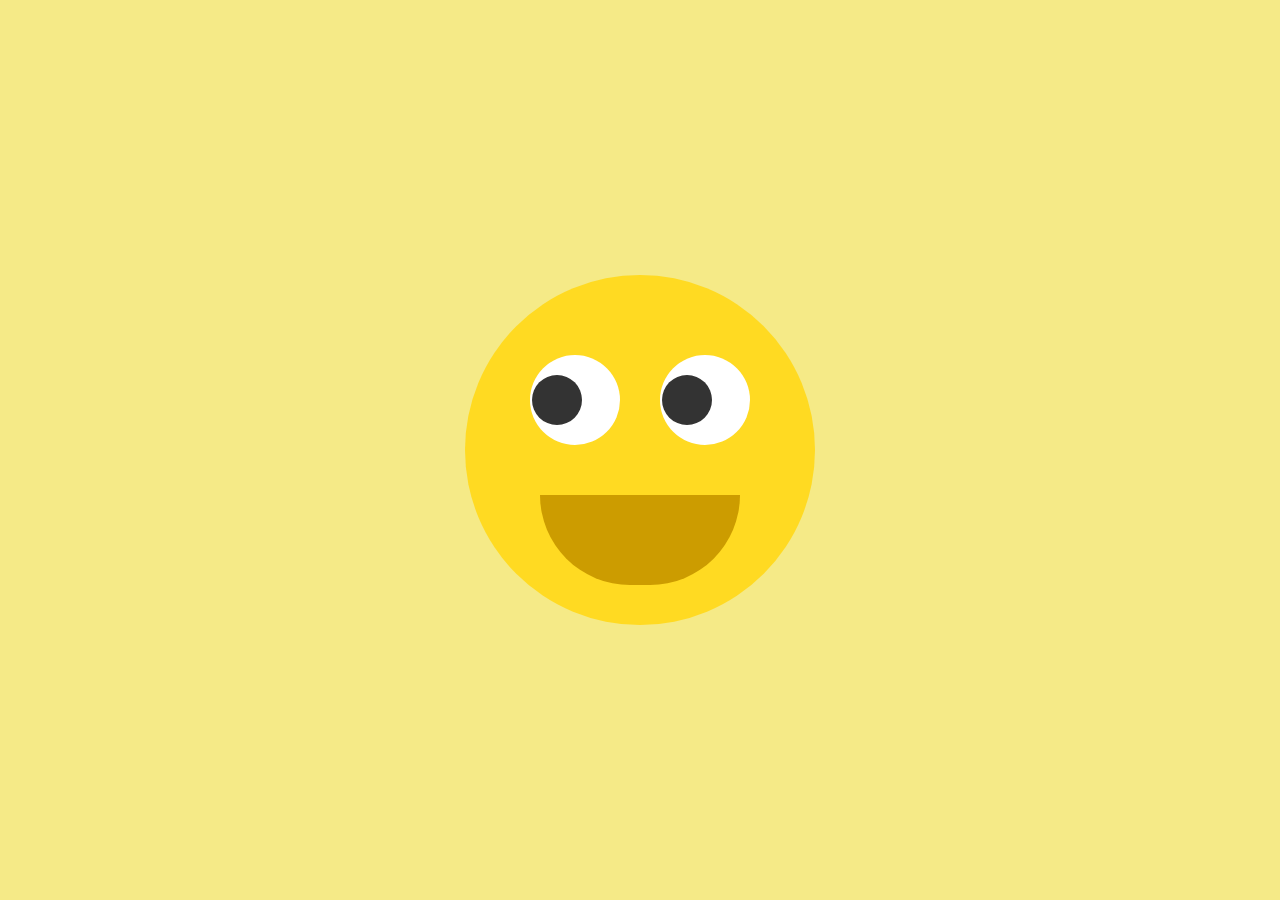
<file: funExtention/index.html>
<!DOCTYPE html>
<html lang="en">
<head>
    <meta charset="UTF-8">
    <meta http-equiv="X-UA-Compatible" content="IE=edge">
    <meta name="viewport" content="width=device-width, initial-scale=1.0">
    <title>neonitin emoji</title>
    <link rel="stylesheet" href="style.css">
    <link rel="icon" href="Emoji.png">
</head>
<body>
    
    <div class="face">
        <div class="eyes">
            <div class="eye"></div>
            <div class="eye"></div>   
        </div>
    </div>

    <script src="script.js"></script>

</body>
</html>
</file>
<file: funExtention/style.css>
*{
    margin: 0;
    padding: 0;
    box-sizing: border-box;
}
body{
    display: flex;
    justify-content: center;
    align-items: center;
    min-height: 100vh;
    background-color: #f5ea87;
}

.face{
    display: flex;
    justify-content: center;
    align-items: center;
    position: relative;
    width: 350px;
    height: 350px;
    border-radius: 50%;
    background-color: #ffda22;
}
.face::before{
    transition: .3s;
    content: "";
    position: absolute;
    top: 220px;
    width: 200px;
    height: 90px;
    background-color: #cc9c00;
    border-bottom-right-radius: 100px;
    border-bottom-left-radius: 100px;
}
.face:hover::before{
    top: 240px;
    width: 180px;
    height: 35px;
    background-color: #cc9c00;
    border-bottom-right-radius: 0px;
    border-bottom-left-radius: 0px;
}

.eyes{
    position: relative;
    display: flex;
    top: -50px;
}
.eye{
    position: relative;
    width: 90px;
    height: 90px;
    margin: 0 20px;
    border-radius: 50%;
    background-color: #fff;
}
.eye::before{
    content: "";
    position: absolute;
    top: 50%;
    left: 30%;
    transform: translate(-50%, -50%);
    width: 50px;
    height: 50px;
    border-radius: 50%;
    background-color: #333;
}
</file>
